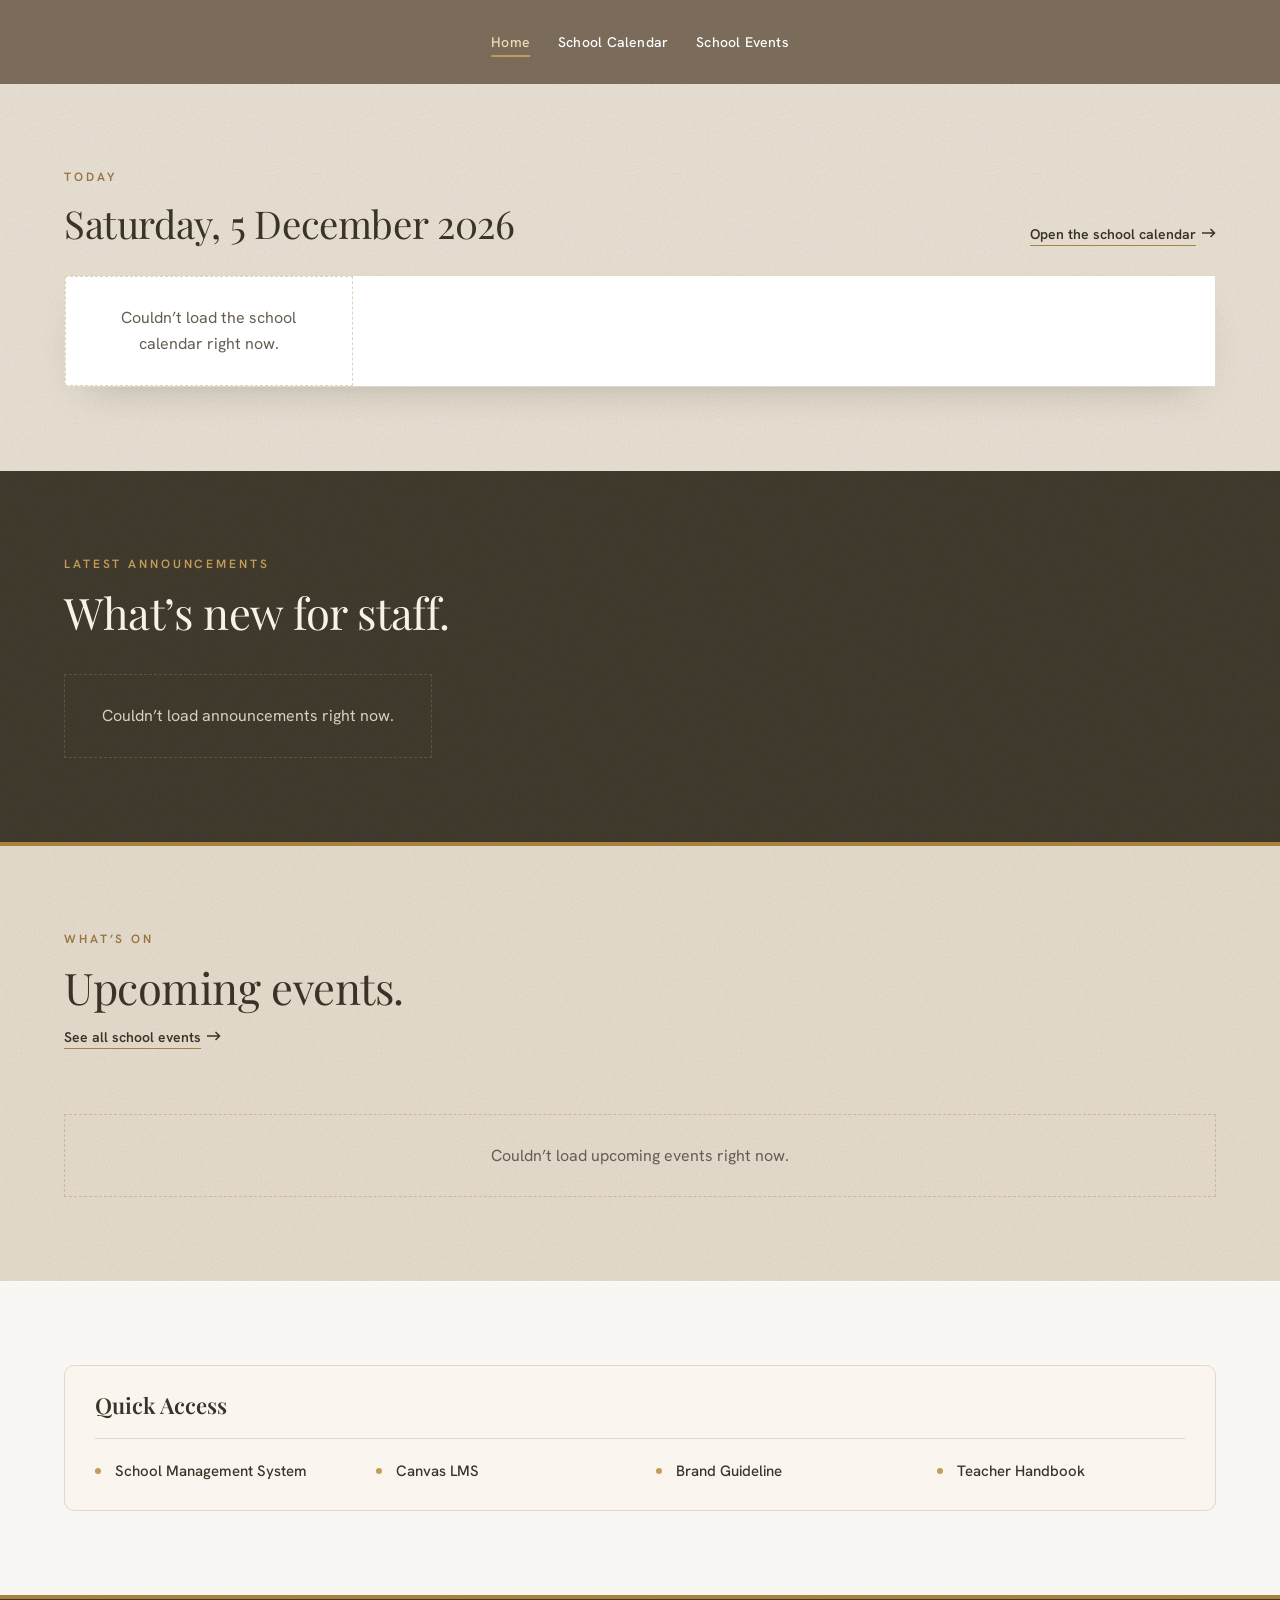
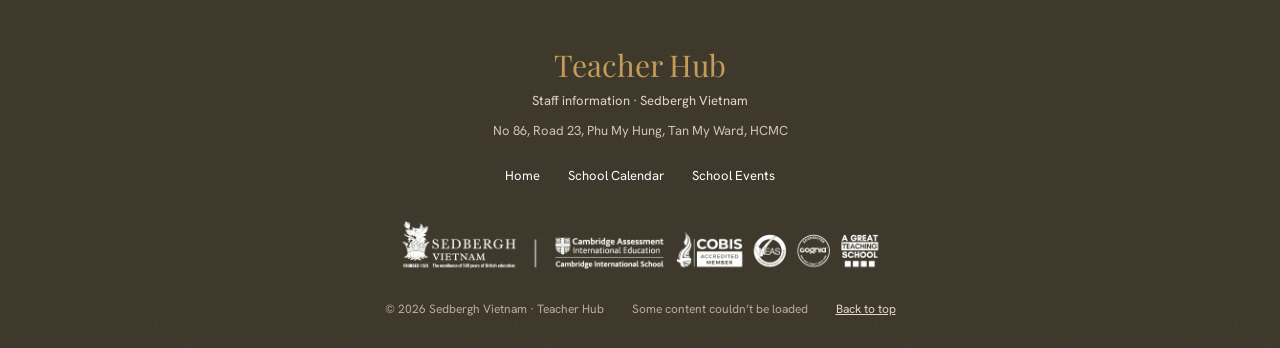
<file: index.html>
<!doctype html>
<html lang="en">
<head>
  <meta charset="utf-8">
  <meta name="viewport" content="width=device-width, initial-scale=1, viewport-fit=cover">
  <title>Teacher Hub · Sedbergh Vietnam</title>
  <meta name="description" content="Announcements, key dates and quick links for Sedbergh Vietnam teachers and staff.">
  <meta name="theme-color" content="#776756">
  <link rel="icon" href="favicon.ico" sizes="16x16 32x32 48x48">
  <link rel="icon" href="icon.png" type="image/png" sizes="512x512">
  <link rel="apple-touch-icon" href="apple-touch-icon.png" sizes="180x180">
  <link rel="preconnect" href="https://fonts.googleapis.com">
  <link rel="preconnect" href="https://fonts.gstatic.com" crossorigin>
  <link rel="stylesheet" href="https://fonts.googleapis.com/css2?family=Hanken+Grotesk:ital,wght@0,400;0,500;0,600;0,700;1,400&family=Playfair+Display:ital,wght@0,400;0,500;0,600;1,400;1,500&display=swap">
  <!-- Inside a frame (e.g. embedded in a Google Site): compact layout without our own header bar and footer. Add ?embed to preview. -->
  <script>try { if (window.self !== window.top || /[?&]embed\b/.test(location.search)) document.documentElement.classList.add("embed"); } catch (e) { document.documentElement.classList.add("embed"); }</script>
  <link rel="stylesheet" href="assets/css/style.css?v=20261115c">
</head>
<body>
  <a class="skip-link" href="#main">Skip to content</a>

  <!-- ================= Header ================= -->
  <header class="site-header">
    <a class="site-logo" href="index.html" aria-label="Teacher Hub home"><img src="assets/img/sedbergh-vietnam-white.png" alt="Sedbergh Vietnam" width="134" height="56"></a>
    <nav class="site-nav" id="site-nav" aria-label="Main">
      <a href="index.html" aria-current="page">Home</a>
      <a href="calendar.html"><span class="nav-long">School </span>Calendar</a>
      <a href="events.html"><span class="nav-long">School </span>Events</a>
    </nav>
    <button class="menu-toggle" type="button" aria-controls="site-nav" aria-expanded="false" aria-label="Open menu">
      <span></span><span></span><span></span>
    </button>
  </header>

  <main id="main">
    <h1 class="visually-hidden">Teacher Hub</h1>

    <!-- ================= Today + key dates (tabs: Calendar, Event) ================= -->
    <section class="band today" id="calendar" aria-labelledby="today-title">
      <div class="today-head">
        <div>
          <p class="eyebrow">Today</p>
          <h2 class="today-date" id="today-title" data-today>&nbsp;</h2>
        </div>
        <div class="today-links">
          <a class="today-week" href="#events" data-glance-week hidden></a>
          <a class="text-link" href="calendar.html">Open the school calendar</a>
        </div>
      </div>
      <div class="keydates" data-keydates>
        <div class="skeleton short"></div>
      </div>
    </section>

    <!-- ================= Announcements (tab: Announcements) ================= -->
    <section class="band band-deep" id="announcements" aria-labelledby="ann-title">
      <div class="band-head ann-head">
        <div>
          <p class="eyebrow">Latest announcements</p>
          <h2 id="ann-title">What’s new for staff.</h2>
        </div>
        <nav class="pager" data-ann-pager aria-label="Announcement pages" hidden></nav>
      </div>
      <div class="ann-grid" data-announcements>
        <div class="skeleton"></div><div class="skeleton"></div><div class="skeleton"></div>
      </div>
    </section>

    <!-- ================= Upcoming events (tab: Event) ================= -->
    <section class="band band-sand" id="events" aria-labelledby="ev-title">
      <div class="band-head">
        <p class="eyebrow">What’s on</p>
        <h2 id="ev-title">Upcoming events.</h2>
        <a class="text-link band-link" href="events.html">See all school events</a>
      </div>
      <div class="tabs" role="tablist" aria-label="Choose a month" data-ev-tabs></div>
      <div class="ev-list" data-events>
        <div class="skeleton tall"></div>
      </div>
      <div class="band-more" data-ev-more hidden>
        <button class="button button-outline" type="button">Show more dates</button>
      </div>
    </section>

    <!-- ================= Quick Access =================
         Sửa link tại đây: mỗi dòng <li> là một link (đổi href và tên). -->
    <section class="band band-paper" id="quick-access" aria-labelledby="quick-title">
      <div class="quick-card">
        <h2 class="quick-title" id="quick-title">Quick Access</h2>
        <ul class="quick-list">
          <li><a href="https://sms.sedbergh.edu.vn/" target="_blank" rel="noopener">School Management System</a></li>
          <li><a href="https://sedberghvietnam.instructure.com/" target="_blank" rel="noopener">Canvas LMS</a></li>
          <li><a href="https://brandkit.ciss.edu.vn/" target="_blank" rel="noopener">Brand Guideline</a></li>
          <li><a href="https://docs.google.com/document/d/1_lNFhzoxftQzVwKL0cEYhYtccWCbWh40upJrL7vUp3A/edit?tab=t.sf06lktkrstp" target="_blank" rel="noopener">Teacher Handbook</a></li>
        </ul>
      </div>
    </section>
  </main>

  <!-- ================= Footer ================= -->
  <footer class="site-footer">
    <div class="footer-head">
      <p class="footer-title">Teacher Hub</p>
      <p class="footer-sub">Staff information · Sedbergh Vietnam</p>
      <address>No 86, Road 23, Phu My Hung, Tan My Ward, HCMC</address>
    </div>
    <nav class="footer-nav" aria-label="Footer">
      <a href="index.html">Home</a>
      <a href="calendar.html">School Calendar</a>
      <a href="events.html">School Events</a>
    </nav>
    <div class="footer-accreditations">
      <img src="assets/img/sedbergh-accreditations-negative.png" alt="Sedbergh Vietnam accreditations" width="1046" height="120" loading="lazy">
    </div>
    <div class="footer-meta">
      <span>© <span data-year>2026</span> Sedbergh Vietnam · Teacher Hub</span>
      <span data-source></span>
      <a href="#top">Back to top</a>
    </div>
  </footer>

  <script src="config.js?v=20261115c"></script>
  <script src="assets/js/hub.js?v=20261115c"></script>
  <script src="assets/js/home.js?v=20261115c"></script>
</body>
</html>
</file>
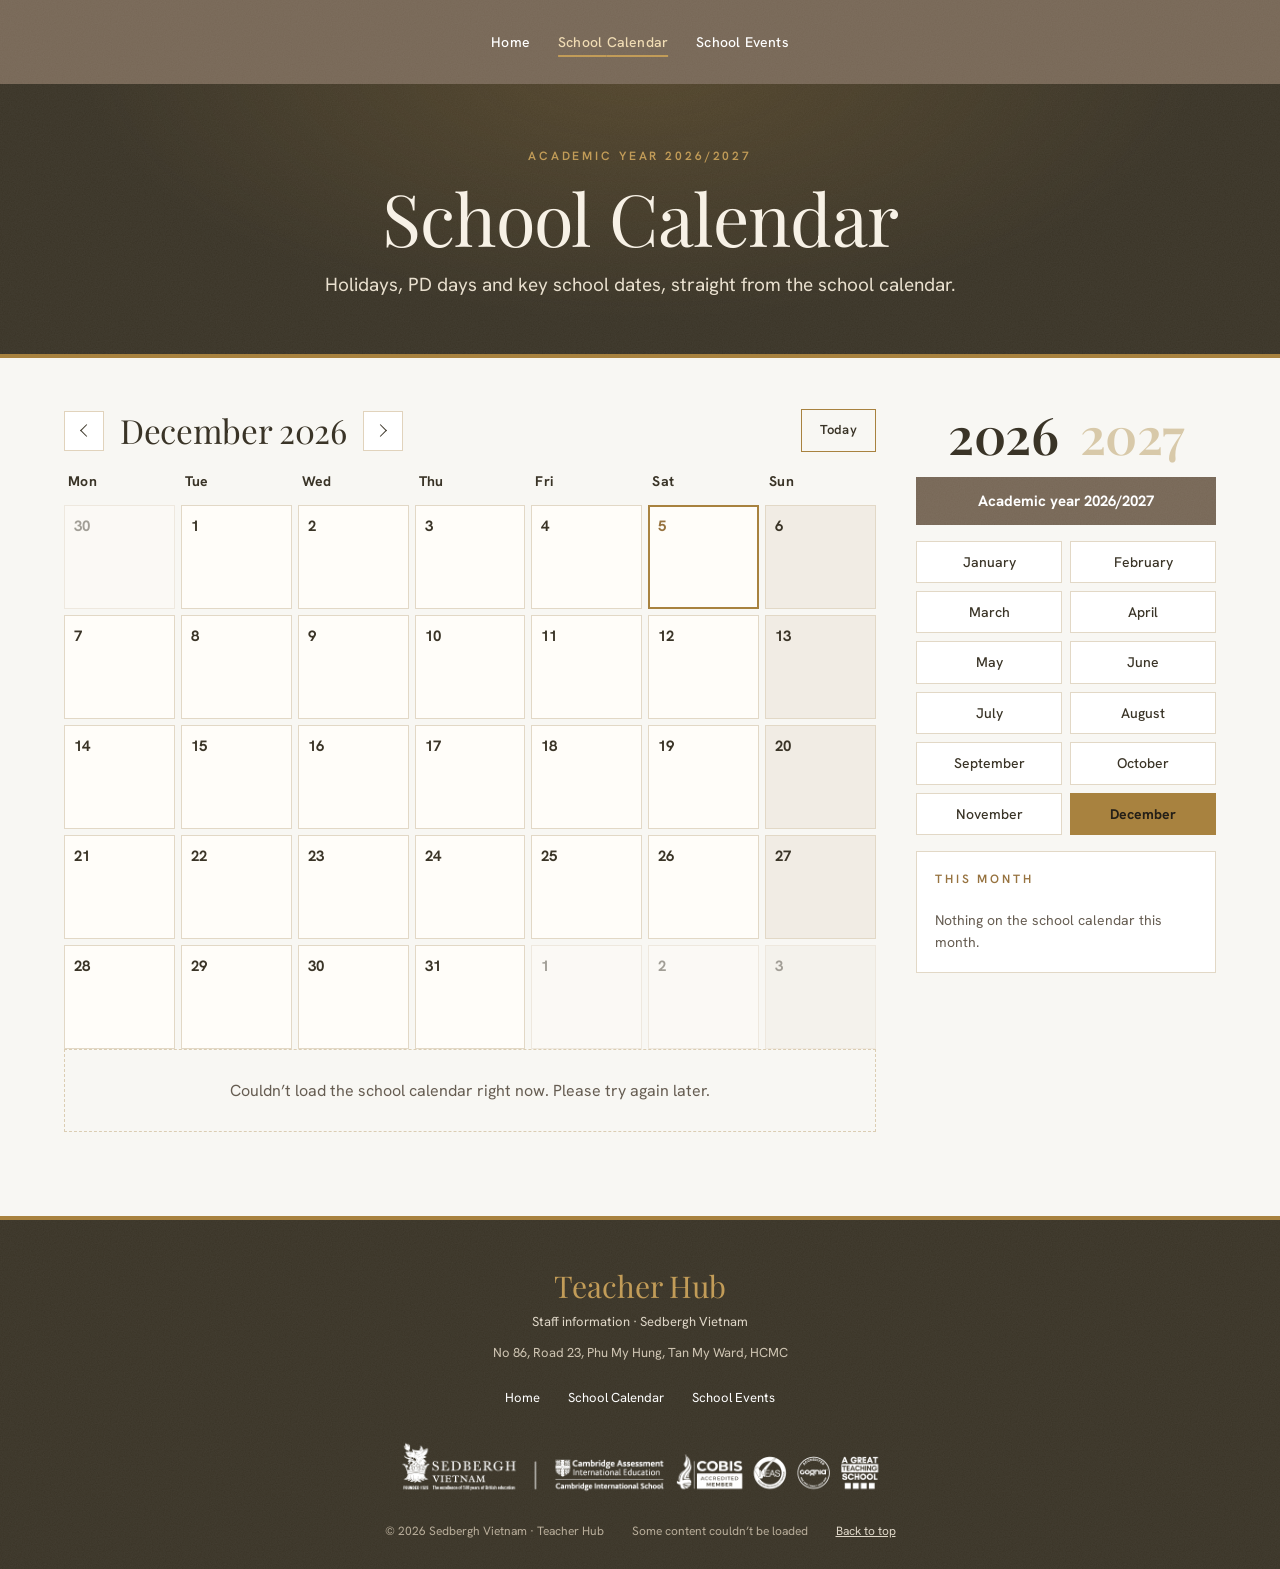
<file: calendar.html>
<!doctype html>
<html lang="en">
<head>
  <meta charset="utf-8">
  <meta name="viewport" content="width=device-width, initial-scale=1, viewport-fit=cover">
  <title>School Calendar · Teacher Hub · Sedbergh Vietnam</title>
  <meta name="description" content="The Sedbergh Vietnam school calendar: holidays, PD days and key dates.">
  <meta name="theme-color" content="#776756">
  <link rel="icon" href="favicon.ico" sizes="16x16 32x32 48x48">
  <link rel="icon" href="icon.png" type="image/png" sizes="512x512">
  <link rel="apple-touch-icon" href="apple-touch-icon.png" sizes="180x180">
  <link rel="preconnect" href="https://fonts.googleapis.com">
  <link rel="preconnect" href="https://fonts.gstatic.com" crossorigin>
  <link rel="stylesheet" href="https://fonts.googleapis.com/css2?family=Hanken+Grotesk:ital,wght@0,400;0,500;0,600;0,700;1,400&family=Playfair+Display:ital,wght@0,400;0,500;0,600;1,400;1,500&display=swap">
  <!-- Inside a frame (e.g. embedded in a Google Site): compact layout without our own header bar and footer. Add ?embed to preview. -->
  <script>try { if (window.self !== window.top || /[?&]embed\b/.test(location.search)) document.documentElement.classList.add("embed"); } catch (e) { document.documentElement.classList.add("embed"); }</script>
  <link rel="stylesheet" href="assets/css/style.css?v=20261115c">
</head>
<body data-page="calendar">
  <a class="skip-link" href="#main">Skip to content</a>

  <!-- ================= Header ================= -->
  <header class="site-header">
    <a class="site-logo" href="index.html" aria-label="Teacher Hub home"><img src="assets/img/sedbergh-vietnam-white.png" alt="Sedbergh Vietnam" width="134" height="56"></a>
    <nav class="site-nav" id="site-nav" aria-label="Main">
      <a href="index.html">Home</a>
      <a href="calendar.html" aria-current="page"><span class="nav-long">School </span>Calendar</a>
      <a href="events.html"><span class="nav-long">School </span>Events</a>
    </nav>
    <button class="menu-toggle" type="button" aria-controls="site-nav" aria-expanded="false" aria-label="Open menu">
      <span></span><span></span><span></span>
    </button>
  </header>

  <main id="main">
    <section class="page-hero">
      <p class="eyebrow">Academic year <span data-ay>&nbsp;</span></p>
      <h1>School Calendar</h1>
      <p class="page-hero-sub">Holidays, PD days and key school dates, straight from the school calendar.</p>
    </section>

    <section class="band band-paper cal-page">
      <div class="cal-wrap">
        <div class="cal-main">
          <div class="cal-head">
            <button class="cal-arrow" type="button" data-cal-prev aria-label="Previous month"></button>
            <h2 data-cal-title aria-live="polite">&nbsp;</h2>
            <button class="cal-arrow next" type="button" data-cal-next aria-label="Next month"></button>
            <button class="button button-outline button-sm cal-today" type="button" data-cal-today>Today</button>
          </div>
          <div class="cal-grid" role="grid" data-cal-grid>
            <div class="skeleton tall"></div>
          </div>
        </div>
        <aside class="cal-side" aria-label="Choose a month">
          <div class="year-switch" data-years></div>
          <p class="ay-pill" data-ay-pill>&nbsp;</p>
          <div class="month-picker" data-months></div>
          <div class="month-list">
            <p class="eyebrow">This month</p>
            <ul data-month-list></ul>
          </div>
        </aside>
      </div>

    </section>
  </main>

  <!-- ================= Footer ================= -->
  <footer class="site-footer">
    <div class="footer-head">
      <p class="footer-title">Teacher Hub</p>
      <p class="footer-sub">Staff information · Sedbergh Vietnam</p>
      <address>No 86, Road 23, Phu My Hung, Tan My Ward, HCMC</address>
    </div>
    <nav class="footer-nav" aria-label="Footer">
      <a href="index.html">Home</a>
      <a href="calendar.html">School Calendar</a>
      <a href="events.html">School Events</a>
    </nav>
    <div class="footer-accreditations">
      <img src="assets/img/sedbergh-accreditations-negative.png" alt="Sedbergh Vietnam accreditations" width="1046" height="120" loading="lazy">
    </div>
    <div class="footer-meta">
      <span>© <span data-year>2026</span> Sedbergh Vietnam · Teacher Hub</span>
      <span data-source></span>
      <a href="#top">Back to top</a>
    </div>
  </footer>

  <script src="config.js?v=20261115c"></script>
  <script src="assets/js/hub.js?v=20261115c"></script>
  <script src="assets/js/calendar.js?v=20261115c"></script>
</body>
</html>
</file>
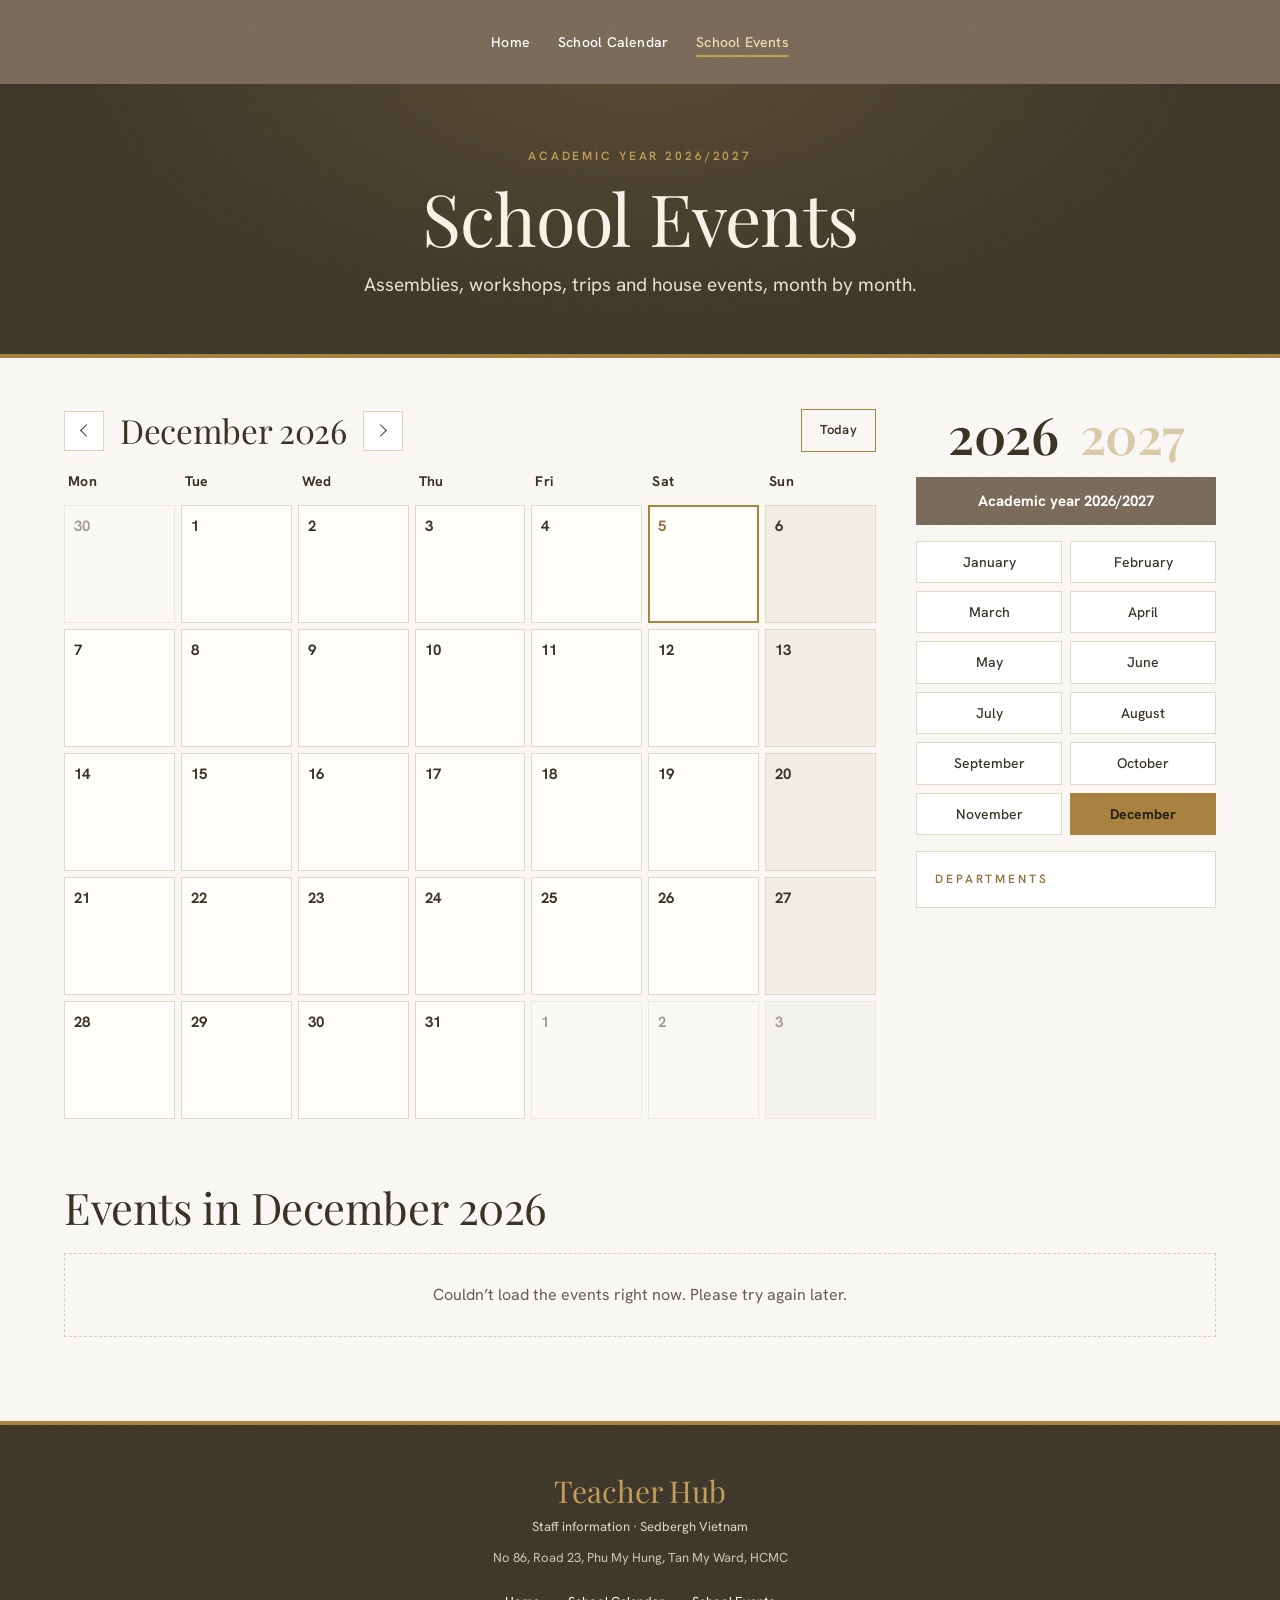
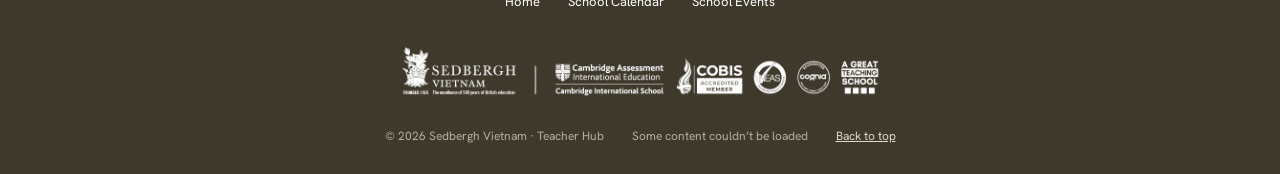
<file: events.html>
<!doctype html>
<html lang="en">
<head>
  <meta charset="utf-8">
  <meta name="viewport" content="width=device-width, initial-scale=1, viewport-fit=cover">
  <title>School Events · Teacher Hub · Sedbergh Vietnam</title>
  <meta name="description" content="Upcoming events at Sedbergh Vietnam, month by month.">
  <meta name="theme-color" content="#776756">
  <link rel="icon" href="favicon.ico" sizes="16x16 32x32 48x48">
  <link rel="icon" href="icon.png" type="image/png" sizes="512x512">
  <link rel="apple-touch-icon" href="apple-touch-icon.png" sizes="180x180">
  <link rel="preconnect" href="https://fonts.googleapis.com">
  <link rel="preconnect" href="https://fonts.gstatic.com" crossorigin>
  <link rel="stylesheet" href="https://fonts.googleapis.com/css2?family=Hanken+Grotesk:ital,wght@0,400;0,500;0,600;0,700;1,400&family=Playfair+Display:ital,wght@0,400;0,500;0,600;1,400;1,500&display=swap">
  <!-- Inside a frame (e.g. embedded in a Google Site): compact layout without our own header bar and footer. Add ?embed to preview. -->
  <script>try { if (window.self !== window.top || /[?&]embed\b/.test(location.search)) document.documentElement.classList.add("embed"); } catch (e) { document.documentElement.classList.add("embed"); }</script>
  <link rel="stylesheet" href="assets/css/style.css?v=20261115c">
</head>
<body data-page="events">
  <a class="skip-link" href="#main">Skip to content</a>

  <!-- ================= Header ================= -->
  <header class="site-header">
    <a class="site-logo" href="index.html" aria-label="Teacher Hub home"><img src="assets/img/sedbergh-vietnam-white.png" alt="Sedbergh Vietnam" width="134" height="56"></a>
    <nav class="site-nav" id="site-nav" aria-label="Main">
      <a href="index.html">Home</a>
      <a href="calendar.html"><span class="nav-long">School </span>Calendar</a>
      <a href="events.html" aria-current="page"><span class="nav-long">School </span>Events</a>
    </nav>
    <button class="menu-toggle" type="button" aria-controls="site-nav" aria-expanded="false" aria-label="Open menu">
      <span></span><span></span><span></span>
    </button>
  </header>

  <main id="main">
    <section class="page-hero">
      <p class="eyebrow">Academic year <span data-ay>&nbsp;</span></p>
      <h1>School Events</h1>
      <p class="page-hero-sub">Assemblies, workshops, trips and house events, month by month.</p>
    </section>

    <section class="band band-paper cal-page">
      <div class="cal-wrap">
        <div class="cal-main">
          <div class="cal-head">
            <button class="cal-arrow" type="button" data-cal-prev aria-label="Previous month"></button>
            <h2 data-cal-title aria-live="polite">&nbsp;</h2>
            <button class="cal-arrow next" type="button" data-cal-next aria-label="Next month"></button>
            <button class="button button-outline button-sm cal-today" type="button" data-cal-today>Today</button>
          </div>
          <div class="cal-grid" role="grid" data-cal-grid>
            <div class="skeleton tall"></div>
          </div>
        </div>
        <aside class="cal-side" aria-label="Choose a month">
          <div class="year-switch" data-years></div>
          <p class="ay-pill" data-ay-pill>&nbsp;</p>
          <div class="month-picker" data-months></div>
          <div class="month-list legend" data-legend>
            <p class="eyebrow">Departments</p>
          </div>
        </aside>
      </div>
      <div class="ev-month">
        <h2 data-list-title>Events</h2>
        <div class="ev-list" data-month-list>
          <div class="skeleton tall"></div>
        </div>
      </div>
    </section>
  </main>

  <!-- ================= Footer ================= -->
  <footer class="site-footer">
    <div class="footer-head">
      <p class="footer-title">Teacher Hub</p>
      <p class="footer-sub">Staff information · Sedbergh Vietnam</p>
      <address>No 86, Road 23, Phu My Hung, Tan My Ward, HCMC</address>
    </div>
    <nav class="footer-nav" aria-label="Footer">
      <a href="index.html">Home</a>
      <a href="calendar.html">School Calendar</a>
      <a href="events.html">School Events</a>
    </nav>
    <div class="footer-accreditations">
      <img src="assets/img/sedbergh-accreditations-negative.png" alt="Sedbergh Vietnam accreditations" width="1046" height="120" loading="lazy">
    </div>
    <div class="footer-meta">
      <span>© <span data-year>2026</span> Sedbergh Vietnam · Teacher Hub</span>
      <span data-source></span>
      <a href="#top">Back to top</a>
    </div>
  </footer>

  <script src="config.js?v=20261115c"></script>
  <script src="assets/js/hub.js?v=20261115c"></script>
  <script src="assets/js/calendar.js?v=20261115c"></script>
</body>
</html>
</file>
<file: assets/css/style.css>
/* =========================================================
   Teacher Hub · Sedbergh Vietnam
   Visual language follows coe-ssv.github.io (Centre of Excellence)
   ========================================================= */

:root {
  --deep: #3a3427;
  --ink: #3a3427;
  --mocha: #776756;
  --gold: #a8823f;
  --gold-hi: #c29c58;
  --gold-text: #977340;
  --gold-line: #a8823f59;
  --muted: #665d52;
  --paper: #f8f7f3;
  --panel: #faf6ef;
  --parchment: #ebe3d6;
  --sand: #e8dfcf;
  --card: #fffdf9;
  --card-soft: #f5efe5;
  --line: #e2d8c6;
  --text: #303833;

  --c-blue: #506e75;   /* department colours, muted to sit with the palette */
  --c-violet: #795965;
  --c-teal: #4f7a72;
  --c-rose: #a05a66;
  --c-amber: #977340;
  --c-green: #637465;
  --c-orange: #a5683a;
  --c-red: #9a4b3c;
  --c-slate: #6b6a63;

  --grain-dark: url("data:image/svg+xml,%3Csvg xmlns='http://www.w3.org/2000/svg' width='180' height='180'%3E%3Cfilter id='n'%3E%3CfeTurbulence type='fractalNoise' baseFrequency='.85' numOctaves='3' stitchTiles='stitch'/%3E%3CfeColorMatrix values='0 0 0 0 1 0 0 0 0 1 0 0 0 0 1 0 0 0 .05 0'/%3E%3C/filter%3E%3Crect width='100%25' height='100%25' filter='url(%23n)'/%3E%3C/svg%3E");
  --grain-light: url("data:image/svg+xml,%3Csvg xmlns='http://www.w3.org/2000/svg' width='180' height='180'%3E%3Cfilter id='n'%3E%3CfeTurbulence type='fractalNoise' baseFrequency='.85' numOctaves='3' stitchTiles='stitch'/%3E%3CfeColorMatrix values='0 0 0 0 0 0 0 0 0 0 0 0 0 0 0 0 0 0 .07 0'/%3E%3C/filter%3E%3Crect width='100%25' height='100%25' filter='url(%23n)'/%3E%3C/svg%3E");

  --serif: "Playfair Display", Georgia, serif;
  --sans: "Hanken Grotesk", Arial, sans-serif;
  --sec-x: max(5%, calc((100vw - 1220px) / 2));
  --sec-y: clamp(56px, 7vw, 84px);
  --shadow: 0 18px 40px -24px rgba(58, 52, 39, .35);
}

*, *::before, *::after { box-sizing: border-box; }
html { scroll-behavior: smooth; scroll-padding-top: 84px; -webkit-text-size-adjust: 100%; }
body { margin: 0; background: var(--paper); color: var(--text); font: 400 16px/1.6 var(--sans); -webkit-font-smoothing: antialiased; }
img { max-width: 100%; display: block; }
h1, h2, h3, p { margin: 0; }
a { color: inherit; }
button { font: inherit; cursor: pointer; }
:focus-visible { outline: 2px solid var(--gold); outline-offset: 3px; }
[hidden] { display: none !important; }
.skip-link { position: absolute; left: 12px; top: -60px; z-index: 100; background: var(--gold); color: #241f17; padding: 10px 16px; font-weight: 600; text-decoration: none; }
.skip-link:focus { top: 12px; }
.visually-hidden { position: absolute; width: 1px; height: 1px; padding: 0; margin: -1px; overflow: hidden; clip: rect(0 0 0 0); white-space: nowrap; border: 0; }

/* ---------- shared bits ---------- */
.eyebrow { color: var(--gold-text); font-size: 12px; font-weight: 600; letter-spacing: .24em; text-transform: uppercase; margin-bottom: 14px; }
h2 { font: 400 clamp(30px, 3.4vw, 44px)/1.12 var(--serif); color: var(--ink); letter-spacing: -.01em; }

.button {
  display: inline-flex; align-items: center; justify-content: center;
  padding: 15px 30px; border: 1px solid var(--gold); border-radius: 0;
  background: var(--gold); color: #241f17;
  font-size: 14px; font-weight: 600; letter-spacing: .3px; text-decoration: none; white-space: nowrap;
  transition: background .2s, border-color .2s, color .2s;
}
.button:hover { background: var(--gold-hi); border-color: var(--gold-hi); }
.button-outline { background: transparent; color: var(--ink); }
.button-outline:hover { background: var(--gold); color: #241f17; }
.button-sm { padding: 10px 18px; font-size: 13px; }

.text-link {
  color: var(--ink); font-size: 14px; font-weight: 600; text-decoration: underline;
  text-decoration-color: var(--gold); text-underline-offset: 6px; background: none; border: 0; padding: 0;
}
.text-link::after {
  content: ""; display: inline-block; width: 14px; height: 10px; margin-left: 6px; vertical-align: .05em; background: currentColor;
  -webkit-mask: url("data:image/svg+xml,%3Csvg xmlns='http://www.w3.org/2000/svg' viewBox='0 0 14 10'%3E%3Cpath d='M0 5h12.5M8.5 1l4 4-4 4' fill='none' stroke='black' stroke-width='1.5'/%3E%3C/svg%3E") center / contain no-repeat;
          mask: url("data:image/svg+xml,%3Csvg xmlns='http://www.w3.org/2000/svg' viewBox='0 0 14 10'%3E%3Cpath d='M0 5h12.5M8.5 1l4 4-4 4' fill='none' stroke='black' stroke-width='1.5'/%3E%3C/svg%3E") center / contain no-repeat;
}
.text-link:hover { color: var(--gold-text); }

.skeleton { min-height: 240px; background: linear-gradient(90deg, rgba(168,130,63,.08), rgba(168,130,63,.18), rgba(168,130,63,.08)); background-size: 200% 100%; animation: shimmer 1.6s linear infinite; }
.skeleton.short { min-height: 150px; }
.skeleton.tall { min-height: 360px; }
@keyframes shimmer { from { background-position: 200% 0; } to { background-position: -200% 0; } }
.notice { padding: 28px; border: 1px dashed var(--gold-line); color: var(--muted); text-align: center; }
.band-deep .notice { color: #d9cfbd; }

/* ---------- header ---------- */
.site-header {
  position: sticky; top: 0; z-index: 30;
  display: flex; align-items: center; gap: 30px;
  height: 84px; padding: 0 var(--sec-x);
  background: var(--grain-dark), var(--mocha); color: #fff;
}
.site-nav { display: flex; gap: 28px; margin: 0 auto; }
.site-nav a { color: #fff; text-decoration: none; font-size: 14px; font-weight: 500; letter-spacing: .2px; white-space: nowrap; }
.site-nav a:hover { color: #f0dcb4; }
.menu-toggle { display: none; width: 44px; height: 44px; border: 0; background: transparent; padding: 10px; margin-left: auto; }
.menu-toggle span { display: block; height: 2px; background: #fff; margin: 5px 0; transition: transform .2s, opacity .2s; }
.menu-toggle[aria-expanded="true"] span:nth-child(1) { transform: translateY(7px) rotate(45deg); }
.menu-toggle[aria-expanded="true"] span:nth-child(2) { opacity: 0; }
.menu-toggle[aria-expanded="true"] span:nth-child(3) { transform: translateY(-7px) rotate(-45deg); }

/* ---------- today + key dates ---------- */
.today { background: var(--grain-light), var(--parchment); padding-top: clamp(40px, 4.7vw, 56px); padding-bottom: clamp(44px, 5vw, 64px); }
.today-head { display: flex; flex-wrap: wrap; align-items: flex-end; justify-content: space-between; gap: 20px 48px; margin-bottom: 30px; }
.today-date { font: 400 clamp(28px, 3vw, 40px)/1.15 var(--serif); color: var(--ink); }
.today-links { display: flex; flex-wrap: wrap; align-items: center; gap: 14px 40px; }
.today-week { display: flex; align-items: center; gap: 14px; color: var(--ink); text-decoration: none; }
.today-week-num { position: relative; top: -.065em; font: 400 clamp(40px, 4vw, 52px)/1 var(--serif); font-variant-numeric: lining-nums; color: var(--gold-text); } /* optically centre the digits on the two lines of text */
.today-week-text strong { display: block; font-size: 15px; font-weight: 600; line-height: 1.35; }
.today-week-text small { display: block; font-size: 13px; color: var(--muted); margin-top: 2px; }
.today-week:hover strong { color: var(--gold-text); text-decoration: underline; text-decoration-color: var(--gold); text-underline-offset: 4px; }

/* ---------- section bands ---------- */
.band { padding: var(--sec-y) var(--sec-x); }
.band-deep { background: var(--grain-dark), var(--deep); color: #f7f1e6; border-bottom: 4px solid var(--gold); }
.band-deep h2 { color: #f7f1e6; }
.band-deep .eyebrow { color: var(--gold-hi); }
.band-panel { background: var(--panel); }
.band-sand { background: var(--grain-light), var(--sand); }
.band-paper { background: var(--paper); }
.band-head { margin-bottom: 38px; max-width: 720px; }
.band-more { display: flex; justify-content: center; margin-top: 36px; }

/* ---------- announcements ---------- */
.ann-grid { display: grid; grid-template-columns: repeat(3, minmax(0, 1fr)); gap: 24px; align-items: stretch; }
.ann {
  background: var(--card); color: var(--text);
  display: flex; flex-direction: column; box-shadow: 0 24px 50px -30px rgba(0, 0, 0, .6);
}
.ann-top {
  display: flex; align-items: center; justify-content: space-between; gap: 12px;
  padding: 16px 26px; background: var(--card-soft); border-bottom: 1px solid var(--line);
  font-size: 12px; font-weight: 600; letter-spacing: .16em; text-transform: uppercase; color: var(--gold-text);
}
.ann-top time { letter-spacing: .04em; text-transform: none; font-weight: 500; color: #7a6b58; font-size: 13px; }
.ann-new { color: #fff; background: var(--gold); padding: 3px 8px; letter-spacing: .12em; font-size: 10px; }
.ann img.cover { width: 100%; aspect-ratio: 16 / 9; object-fit: cover; background: var(--card-soft); }
.ann-body { padding: 22px 26px 24px; display: flex; flex-direction: column; gap: 12px; flex: 1; }
.ann h3 { font: 400 23px/1.25 var(--serif); color: var(--ink); }
.ann h3 a, .ann-sub a { color: inherit; text-decoration: none; }
.ann h3 a:hover, .ann-sub a:hover { color: var(--gold-text); text-decoration: underline; text-decoration-color: var(--gold); text-decoration-thickness: 1px; text-underline-offset: 5px; }
.ann-sub { margin-top: -6px; color: #7a6b58; font-size: 14px; }
.cover-link { display: block; }
.cover-link:hover img { opacity: .92; }
.ann-text { color: var(--muted); font-size: 15px; line-height: 1.65; overflow-wrap: anywhere; }
.ann-text.clamp { display: -webkit-box; -webkit-line-clamp: 3; -webkit-box-orient: vertical; overflow: hidden; }
.ann-text a { color: var(--gold-text); }
.ann-text img { margin: 12px 0; }
.ann-actions { display: flex; align-items: center; flex-wrap: wrap; gap: 12px 28px; margin-top: auto; padding-top: 16px; border-top: 1px solid var(--line); }
.ann-read::after { display: none; }

/* page numbers, to the right of the heading */
.ann-head { max-width: none; display: flex; flex-wrap: wrap; align-items: flex-end; justify-content: space-between; gap: 18px 32px; }
.pager { display: flex; align-items: center; gap: 2px; margin-left: auto; padding-bottom: 4px; }
.pager-btn {
  display: inline-flex; align-items: center; justify-content: center; min-width: 32px; height: 32px; padding: 0 6px;
  border: 1px solid transparent; background: transparent; color: #cfc5b3;
  font-size: 13px; font-weight: 600; font-variant-numeric: tabular-nums;
  transition: background .2s, border-color .2s, color .2s;
}
.pager-btn:hover { color: #fff; }
.pager-btn[aria-current="page"] { background: var(--gold); color: #241f17; cursor: default; }
.pager-arrow { border-color: rgba(194, 156, 88, .5); color: #f7f1e6; }
.pager-arrow:first-child { margin-right: 6px; }
.pager-arrow:last-child { margin-left: 6px; }
.pager-arrow:hover { border-color: var(--gold-hi); color: #f0dcb4; }
.pager-btn[disabled] { opacity: .3; cursor: default; border-color: rgba(194, 156, 88, .5); color: #f7f1e6; }
.pager-arrow svg { width: 14px; height: 14px; fill: none; stroke: currentColor; stroke-width: 1.6; stroke-linecap: round; stroke-linejoin: round; }
.pager-gap { min-width: 18px; text-align: center; color: #8f8574; font-size: 13px; }

/* ---------- key dates ---------- */
.keydates { display: grid; grid-template-columns: repeat(4, minmax(0, 1fr)); background: #fff; box-shadow: var(--shadow); border: 1px solid var(--line); }
.keydate { padding: 26px 26px 28px; border-left: 1px solid var(--line); display: flex; flex-direction: column; gap: 6px; }
.keydate:first-child { border-left: 0; }
.keydate .when-rel { font: italic 400 26px/1.15 var(--serif); color: var(--gold-text); }
.keydate .name { font-weight: 700; font-size: 17px; color: var(--ink); margin-top: 6px; }
.keydate .dates { font-size: 14px; color: var(--muted); }
.keydate .swatch { width: 28px; height: 3px; background: var(--kd, var(--gold)); margin-bottom: 10px; }

/* ---------- events ---------- */
.tabs { display: flex; flex-wrap: wrap; gap: 8px; margin-bottom: 26px; }
.tab {
  padding: 11px 20px; border: 1px solid transparent; background: rgba(255, 253, 249, .65); color: var(--ink);
  font-size: 13px; font-weight: 600; letter-spacing: .2px;
}
.tab:hover { background: #fff; }
.tab[aria-selected="true"] { background: var(--gold); color: #241f17; }
.ev-list { display: flex; flex-direction: column; gap: 14px; }
.ev-day { display: grid; grid-template-columns: 280px minmax(0, 1fr); background: #fff; box-shadow: var(--shadow); }
.ev-day-head { padding: 24px 26px; background: var(--card-soft); }
.ev-day-head .eyebrow { margin-bottom: 8px; font-size: 11px; }
.ev-day-head h3 { font: 400 24px/1.2 var(--serif); color: var(--ink); }
.ev-day-head .rel { display: block; margin-top: 10px; font-size: 11px; font-weight: 600; letter-spacing: .18em; text-transform: uppercase; color: #8c7d68; }
.ev-day.is-today .ev-day-head { background: var(--deep); }
.ev-day.is-today .ev-day-head h3 { color: #f7f1e6; }
.ev-day.is-today .ev-day-head .eyebrow, .ev-day.is-today .ev-day-head .rel { color: var(--gold-hi); }
.ev-items { padding: 16px; display: flex; flex-direction: column; gap: 8px; }
.ev-item { background: var(--panel); border: 1px solid transparent; }
.ev-item summary, .ev-item .ev-row {
  list-style: none; display: flex; align-items: center; gap: 16px; padding: 14px 16px;
}
.ev-item summary { cursor: pointer; }
.ev-item summary::-webkit-details-marker { display: none; }
.ev-item summary:hover { background: #f4ede2; }
.ev-title { flex: 1; min-width: 0; font-weight: 600; font-size: 15px; color: var(--ink); line-height: 1.4; }
.ev-title small { display: block; font-weight: 500; font-size: 13px; color: var(--muted); margin-top: 2px; }
.dept { flex: none; font-size: 11px; font-weight: 700; letter-spacing: .14em; text-transform: uppercase; color: var(--dc, var(--gold-text)); white-space: nowrap; }
.chev {
  flex: none; width: 26px; height: 26px; border-radius: 50%; border: 1px solid var(--gold-line);
  display: grid; place-items: center; color: var(--gold-text); transition: transform .2s;
}
.chev::before { content: ""; width: 7px; height: 7px; border-right: 1.5px solid currentColor; border-bottom: 1.5px solid currentColor; transform: translateY(-2px) rotate(45deg); }
.ev-item[open] .chev { transform: rotate(180deg); }
.ev-item .chev-spacer { width: 26px; flex: none; }
.ev-notes { padding: 0 16px 16px; color: var(--muted); font-size: 14px; white-space: pre-line; }

/* ---------- quick access ---------- */
.quick-card { background: var(--panel); border: 1px solid var(--line); border-radius: 10px; padding: 26px 30px 14px; }
.quick-title { font: 600 22px/1.25 var(--serif); color: var(--ink); letter-spacing: 0; padding-bottom: 18px; border-bottom: 1px solid var(--line); }
.quick-list { list-style: none; margin: 0; padding: 8px 0 0; display: grid; grid-template-columns: repeat(4, minmax(0, 1fr)); gap: 0 32px; }
.quick-list a {
  display: flex; align-items: flex-start; gap: 14px; padding: 14px 0;
  color: var(--ink); font-size: 15px; font-weight: 500; line-height: 1.4; text-decoration: none;
}
.quick-list a::before { content: ""; flex: none; width: 6px; height: 6px; margin-top: .5em; border-radius: 50%; background: var(--gold-hi); }
.quick-list a:hover { color: var(--gold-text); text-decoration: underline; text-decoration-color: var(--gold); text-underline-offset: 4px; }

/* ---------- footer ---------- */
.site-footer {
  padding: clamp(36px, 4vw, 48px) var(--sec-x) 28px; text-align: center; color: #e0d8c9;
  background: var(--grain-dark), var(--deep); border-top: 4px solid var(--gold);
}
.footer-title { font: 400 30px/1.2 var(--serif); color: var(--gold-hi); }
.footer-sub { font-size: 13px; color: #e0d8c9; margin-top: 8px; }
.site-footer address { font-style: normal; font-size: 13px; color: #cfc5b3; margin-top: 10px; }
.footer-nav { display: flex; flex-wrap: wrap; justify-content: center; gap: 10px 28px; margin-top: 24px; }
.footer-nav a { color: #fff; font-size: 13px; text-decoration: none; }
.footer-nav a:hover { color: #f5d5a3; }
.footer-accreditations { display: flex; justify-content: center; padding: 30px 0 26px; }
.footer-accreditations img { width: min(100%, 500px); height: auto; }
.footer-meta { display: flex; flex-wrap: wrap; justify-content: center; gap: 10px 28px; font-size: 12px; color: #b9ae9b; }
.footer-meta a { color: #e0d8c9; }

/* ---------- responsive ---------- */
@media (max-width: 1080px) {
  .site-nav { gap: 20px; }
  .ann-grid { grid-template-columns: 1fr 1fr; }
  .keydates { grid-template-columns: 1fr 1fr; }
  .keydate:nth-child(3) { border-left: 0; }
  .keydate:nth-child(n+3) { border-top: 1px solid var(--line); }
}
@media (max-width: 900px) {
  .site-header { gap: 14px; padding: 0 6%; }
  .menu-toggle { display: block; }
  .site-nav {
    display: none; position: absolute; top: 84px; left: 0; right: 0; margin: 0;
    flex-direction: column; gap: 18px; padding: 24px 6% 28px;
    background: var(--grain-dark), var(--mocha); border-top: 1px solid rgba(255, 255, 255, .12);
  }
  .site-nav.open { display: flex; }
  .site-nav a { font-size: 16px; }
  .quick-list { grid-template-columns: 1fr 1fr; }
  .ev-day { grid-template-columns: 1fr; }
  .ev-day-head { padding: 18px 20px; display: flex; align-items: baseline; flex-wrap: wrap; gap: 4px 12px; }
  .ev-day-head .eyebrow { margin: 0; }
  .ev-day-head .rel { margin: 0; }
}
@media (max-width: 640px) {
  :root { --sec-x: 6%; }
  html { scroll-padding-top: 76px; }
  .site-header { height: 76px; }
  .site-nav { top: 76px; }
  .today { padding-top: 34px; padding-bottom: 40px; }
  .today-head { margin-bottom: 24px; }
  .ann-grid, .keydates { grid-template-columns: 1fr; }
  .keydate { border-left: 0; border-top: 1px solid var(--line); }
  .keydate:first-child { border-top: 0; }
  .ann-top, .ann-body { padding-left: 22px; padding-right: 22px; }  .ev-items { padding: 10px; }
  .ev-item summary, .ev-item .ev-row { flex-wrap: wrap; gap: 6px 12px; padding: 12px 14px; }
  .ev-title { flex-basis: calc(100% - 44px); }
  .dept { order: 3; }
  .quick-card { padding: 22px 22px 8px; }
  .quick-list { grid-template-columns: 1fr; }
}
@media (prefers-reduced-motion: reduce) {
  html { scroll-behavior: auto; }
  *, *::before, *::after { animation-duration: .001ms !important; transition-duration: .001ms !important; }
}

/* =========================================================
   School Calendar / School Events pages
   ========================================================= */
.site-nav a[aria-current="page"] { color: #f0dcb4; text-decoration: underline; text-decoration-color: var(--gold-hi); text-underline-offset: 8px; text-decoration-thickness: 2px; }
.band-link { display: inline-block; margin-top: 14px; }

.page-hero {
  text-align: center; color: #f7f1e6;
  padding: clamp(44px, 7vh, 76px) 6% clamp(40px, 6vh, 64px);
  background: var(--grain-dark), radial-gradient(900px 420px at 50% -10%, #a8823f3d, transparent 62%), var(--deep);
  border-bottom: 4px solid var(--gold);
}
.page-hero .eyebrow { color: var(--gold-hi); }
.page-hero h1 { font: 400 clamp(40px, 6vw, 72px)/1.05 var(--serif); letter-spacing: -.01em; }
.page-hero-sub { margin-top: 14px; color: #e9e0cf; font-size: clamp(16px, 1.6vw, 19px); }

.cal-page { padding-top: clamp(36px, 4vw, 56px); }
.cal-wrap { display: grid; grid-template-columns: minmax(0, 1fr) 300px; gap: 32px 40px; align-items: start; }
.cal-head { display: flex; align-items: center; gap: 10px; margin-bottom: 18px; }
.cal-head h2 { font-size: clamp(26px, 2.6vw, 34px); min-width: 0; margin: 0 6px; }
.cal-today { margin-left: auto; }
.cal-arrow {
  width: 40px; height: 40px; flex: none; border: 1px solid var(--gold-line); background: #fff; color: var(--ink);
  display: grid; place-items: center; transition: background .15s, border-color .15s;
}
.cal-arrow::before { content: ""; width: 9px; height: 9px; border-left: 1.6px solid currentColor; border-bottom: 1.6px solid currentColor; transform: translateX(2px) rotate(45deg); }
.cal-arrow.next::before { transform: translateX(-2px) rotate(-135deg); }
.cal-arrow:hover { background: var(--gold); border-color: var(--gold); color: #241f17; }

.cal-grid { display: grid; grid-template-columns: repeat(7, minmax(0, 1fr)); gap: 6px; }
.cal-grid > .skeleton { grid-column: 1 / -1; }
.cal-dow { font-weight: 700; font-size: 14px; color: var(--ink); padding: 0 4px 6px; letter-spacing: .02em; }
.cal-cell {
  position: relative; min-height: 104px; padding: 8px 9px; min-width: 0;
  display: flex; flex-direction: column; gap: 4px;
  background: var(--card); border: 1px solid var(--line); color: var(--ink);
}
.cal-cell.is-sun { background: #f1ece4; }
.cal-cell.is-out { opacity: .45; }
.cal-cell .num { font-weight: 700; font-size: 15px; }
.cal-cell .label { margin-top: auto; font-weight: 700; font-size: 13px; line-height: 1.25; overflow-wrap: break-word; }
.cal-cell.is-today { outline: 2px solid var(--gold); outline-offset: -2px; }
.cal-cell.is-today .num { color: var(--gold-text); }
.cal-cell.is-full { background: var(--day); border-color: var(--day); color: var(--day-ink); }
.cal-cell.is-full.is-today .num { color: var(--day-ink); }
.cal-cell.is-part { background: color-mix(in srgb, var(--day) 16%, var(--card)); box-shadow: inset 0 3px 0 var(--day); }
.cal-cell.is-part .label, .cal-cell .holiday { color: color-mix(in srgb, var(--day) 70%, #2b261c); }
.cal-cell .holiday { font-size: 11px; font-weight: 700; line-height: 1.2; overflow: hidden; text-overflow: ellipsis; white-space: nowrap; }

.day-green  { --day: #2f7a57; --day-ink: #fff; }
.day-pink   { --day: #d9718a; --day-ink: #fff; }
.day-red    { --day: #b5483a; --day-ink: #fff; }
.day-orange { --day: #d6812f; --day-ink: #fff; }
.day-yellow { --day: #e3bd55; --day-ink: #3a3427; }
.day-blue   { --day: #4a77a6; --day-ink: #fff; }
.day-blue1  { --day: #8db2d6; --day-ink: #1f3347; }
.day-teal   { --day: #3f8a83; --day-ink: #fff; }
.day-purple { --day: #7a5ea6; --day-ink: #fff; }
.day-gray   { --day: #8a8378; --day-ink: #fff; }
.day-brown  { --day: #8a6a4a; --day-ink: #fff; }
.day-gold   { --day: #a8823f; --day-ink: #fff; }

/* events grid */
body[data-page="events"] .cal-cell { min-height: 118px; }
.cal-cell[data-goto] { cursor: pointer; }
.cal-cell[data-goto]:hover { border-color: var(--gold-line); }
.chip {
  display: block; width: 100%; text-align: left; border: 0; padding: 3px 6px;
  background: color-mix(in srgb, var(--dc) 12%, #fff); box-shadow: inset 2px 0 0 var(--dc);
  color: var(--ink); font-size: 11.5px; font-weight: 600; line-height: 1.3;
  overflow: hidden; text-overflow: ellipsis; white-space: nowrap;
}
.chip:hover { background: color-mix(in srgb, var(--dc) 22%, #fff); }
.chip-more { border: 0; background: none; padding: 0 2px; text-align: left; font-size: 11px; font-weight: 700; color: var(--gold-text); }
.dots { display: none; gap: 3px; margin-top: auto; }
.dots i { width: 6px; height: 6px; border-radius: 50%; background: var(--dc); }

/* side panel */
.cal-side { position: sticky; top: 104px; display: flex; flex-direction: column; gap: 16px; }
.year-switch { display: flex; justify-content: center; gap: 22px; }
.year-switch button {
  border: 0; background: none; padding: 0; font: 600 clamp(40px, 4vw, 52px)/1 var(--serif);
  color: #d8c9a9; letter-spacing: -.01em; transition: color .15s;
}
.year-switch button[aria-pressed="true"] { color: var(--ink); }
.year-switch button:hover { color: var(--gold-text); }
.ay-pill { background: var(--grain-dark), var(--mocha); color: #fff; text-align: center; padding: 12px 16px; font-weight: 700; font-size: 15px; }
.month-picker { display: grid; grid-template-columns: 1fr 1fr; gap: 8px; }
.month-picker button {
  padding: 9px 8px; border: 1px solid var(--line); background: #fff; color: var(--ink); font-size: 14px; font-weight: 500;
  transition: background .15s, border-color .15s;
}
.month-picker button:hover { border-color: var(--gold); }
.month-picker button.is-now { border-color: var(--gold-line); box-shadow: inset 0 -2px 0 var(--gold); }
.month-picker button[aria-pressed="true"] { background: var(--gold); border-color: var(--gold); color: #241f17; font-weight: 700; }
.month-list { background: #fff; border: 1px solid var(--line); padding: 18px 18px 8px; }
.month-list .eyebrow { margin-bottom: 10px; }
.month-list ul { list-style: none; margin: 0; padding: 0; }
.month-list li { display: flex; gap: 12px; align-items: flex-start; padding: 10px 0; border-top: 1px solid var(--line); }
.month-list li:first-child { border-top: 0; }
.month-list li.empty { color: var(--muted); font-size: 14px; }
.month-list .sw { width: 12px; height: 12px; margin-top: 4px; background: var(--day); flex: none; }
.month-list strong { display: block; font-size: 15px; color: var(--ink); }
.month-list small { color: var(--muted); font-size: 13px; }
.legend li { align-items: center; padding: 7px 0; font-size: 13px; font-weight: 600; color: var(--ink); }
.legend i { width: 10px; height: 10px; border-radius: 50%; background: var(--dc); flex: none; }

.ev-month { margin-top: clamp(40px, 5vw, 64px); }
.ev-month h2 { margin-bottom: 22px; }
.ev-day.flash { outline: 3px solid var(--gold); outline-offset: 2px; transition: outline-color .4s; }
.ev-day { scroll-margin-top: 100px; }

@media (max-width: 1080px) {
  .cal-wrap { grid-template-columns: 1fr; gap: 16px; }
  .cal-side { display: contents; }            /* year + months above the grid, "This month" below it */
  .year-switch { order: -3; }
  .ay-pill { order: -2; }
  .month-picker { order: -1; grid-template-columns: repeat(6, 1fr); margin-bottom: 18px; }
  .month-list { order: 1; margin-top: 10px; }
}
@media (max-width: 640px) {
  .month-picker { grid-template-columns: repeat(4, 1fr); gap: 6px; }
  .month-picker button { font-size: 12px; padding: 8px 2px; }
  .cal-head h2 { font-size: 22px; }
  .cal-grid { gap: 3px; }
  .cal-dow { font-size: 11px; text-align: center; padding: 0 0 4px; }
  .cal-cell, body[data-page="events"] .cal-cell { min-height: 58px; padding: 4px; gap: 2px; }
  .cal-cell .num { font-size: 13px; }
  .cal-cell .label { font-size: 8.5px; letter-spacing: -.02em; line-height: 1.15; overflow-wrap: normal; display: -webkit-box; -webkit-line-clamp: 2; -webkit-box-orient: vertical; overflow: hidden; }
  .cal-cell .holiday, .chip, .chip-more { display: none; }
  .dots { display: flex; flex-wrap: wrap; }
  .cal-today { padding: 8px 12px; }
}

/* =========================================================
   Embedded in a Google Site (any frame) — html.embed, set by the script in <head>
   The Google Site already has a menu, a header and a footer: drop our brown bar and footer,
   keep the three pages as light tabs, and tighten everything so there is less scrolling in the frame.
   ========================================================= */
html.embed { --sec-x: clamp(20px, 4vw, 40px); --sec-y: clamp(32px, 4vw, 48px); scroll-padding-top: 16px; }

.site-logo { display: none; }                 /* the logo shows only in the embedded top bar */
.embed .site-header { position: static; height: 64px; padding: 0 var(--sec-x); gap: 24px; background: var(--grain-dark), var(--mocha); color: #fff; }
.embed .site-logo { display: flex; flex: none; }
.embed .site-logo img { height: 40px; width: auto; }
.embed .site-nav { display: flex; position: static; align-self: stretch; flex-direction: row; gap: 4px; margin: 0 -12px 0 auto; padding: 0; background: none; border: 0; overflow: auto hidden; scrollbar-width: none; }
.embed .site-nav a { flex: none; display: flex; align-items: center; padding: 2px 12px 0; border-bottom: 2px solid transparent; color: rgba(255, 255, 255, .82); font-size: 14px; font-weight: 600; text-decoration: none; }
.embed .site-nav a:hover { color: #f0dcb4; }
.embed .site-nav a[aria-current="page"] { color: #fff; border-bottom-color: var(--gold-hi); text-decoration: none; }
.embed .menu-toggle, .embed .site-footer { display: none; }
@media (max-width: 640px) {
  .embed .site-header { height: 56px; gap: 12px; }
  .embed .site-logo img { height: 32px; }
  .embed .site-nav { margin-right: -8px; gap: 0; }
  .embed .site-nav a { padding: 2px 8px 0; font-size: 13px; }
  .embed .nav-long { display: none; }         /* "Calendar" / "Events" so the three tabs fit beside the logo */
}

.embed h2 { font-size: clamp(24px, 2.6vw, 32px); }
.embed .band-head { margin-bottom: 24px; }
.embed .band-deep { border-bottom-width: 3px; }
.embed .today { padding-top: 26px; padding-bottom: 32px; }
.embed .today-date { font-size: clamp(24px, 2.6vw, 32px); }
.embed .today-head { margin-bottom: 22px; }
.embed .keydate { padding: 18px 20px 20px; gap: 4px; }
.embed .keydate .when-rel { font-size: 22px; }
.embed .keydate .name { font-size: 15px; }
.embed .ann-top { padding: 12px 18px; font-size: 11px; }
.embed .ann-body { padding: 16px 18px 18px; gap: 10px; }
.embed .ann h3 { font-size: 19px; }
.embed .ann-actions { gap: 10px 20px; padding-top: 12px; }
@media (min-width: 641px) { /* the frame is narrower than a browser window: keep the four dates and a page of three posts in one row */
  .embed .keydates { grid-template-columns: repeat(4, minmax(0, 1fr)); }
  .embed .keydate:nth-child(n) { border-top: 0; border-left: 1px solid var(--line); }
  .embed .keydate:first-child { border-left: 0; }
  .embed .ann-grid { grid-template-columns: repeat(3, minmax(0, 1fr)); gap: 16px; }
}

/* School Calendar / School Events: a light title row instead of the big dark banner */
.embed .page-hero { text-align: left; padding: 24px var(--sec-x) 22px; background: var(--grain-light), var(--parchment); color: var(--ink); border-bottom: 0; }
.embed .page-hero .eyebrow { color: var(--gold-text); margin-bottom: 8px; }
.embed .page-hero h1 { font-size: clamp(26px, 3vw, 34px); }
.embed .page-hero-sub { margin-top: 6px; color: var(--muted); font-size: 14px; }
.embed .cal-page { padding-top: 28px; }
.embed .cal-side { top: 16px; }
.embed .ev-month { margin-top: 36px; }
.embed .ev-day { scroll-margin-top: 16px; }
</file>
